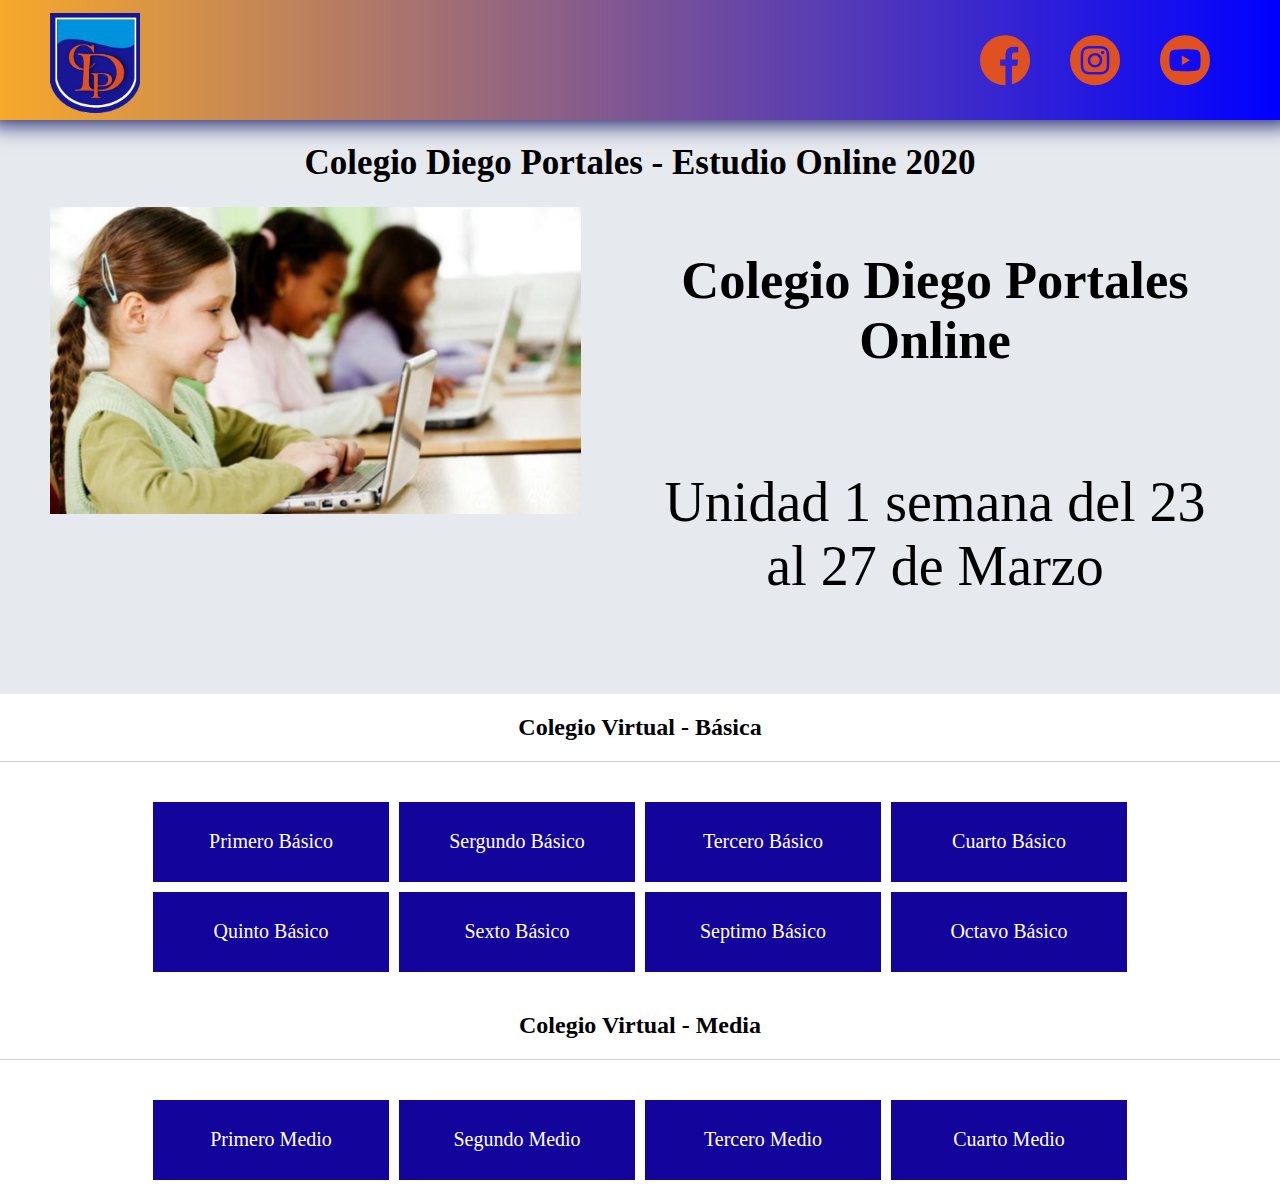
<file: index.html>
<!DOCTYPE html>
<html lang="en">
<head>
    <meta charset="UTF-8">
    <meta name="viewport" content="width=device-width, initial-scale=1.0">
    <link rel="stylesheet" href="css/css.css">
    <link rel="stylesheet" href="font/flaticon.css">
    <link href="https://vjs.zencdn.net/7.7.5/video-js.css" rel="stylesheet" />

  <!-- If you'd like to support IE8 (for Video.js versions prior to v7) -->
  <script src="https://vjs.zencdn.net/ie8/1.1.2/videojs-ie8.min.js"></script>
    <title>Colegio Diego Portales</title>
</head>
<body class="home-body">
    <header>
        <section class="macaya-icons-container"> 
            <div class="macaya-logo">
                <img src="images/logo.png" alt="">
            </div>
            <div class="macaya-icons">
                <a href="/"><span class="flaticon-001-facebook"></span></a>
                <a href="/" ><span class="flaticon-011-instagram"></span></a>
                <a href="/"><span class="flaticon-008-youtube"></span></a>
            </div>
        </section>
    
    </header>
    <main>
        <section class="macaya-virtual-online-container">

            <section class="macaya-virtual-online">
                <h1 class="macaya-virtual-title">Colegio Diego Portales - Estudio Online 2020</h1>
                <section class="image-macaya-virtual">
                    <img src="images/niñosestudiando.jpg" alt="">
                </section>
                <section class="info-macaya-virtual">
                        
                    <div class="info-title">
                        <h2>Colegio Diego Portales Online</h2>
                    </div>
                    <div class="info-macaya-virtual-info">
                        <p>Unidad 1 semana del 23 al 27 de Marzo</p>
                    </div>
                    
                </section>
            </section>
        </section>
        <section class="macaya-virtual-cursos">
            <h2>Colegio Virtual - Básica</h2>
            <section class="cursos-macaya-container">
                <section class="cursos-container-items">
                    <div class="cursos">
                        <a href="cursos/PrimeroBasico.html" class="curso-cuadro">
                            Primero Básico
                        </a>
                    </div>
                    <div class="cursos">
                        <a href="cursos/SegundoBasico.html" class="curso-cuadro">
                            Sergundo Básico
                        </a>
                    </div>
                    <div class="cursos">
                        <a href="#" class="curso-cuadro">
                            Tercero Básico
                        </a> 
                    </div>
                    <div class="cursos">
                        <a href="#" class="curso-cuadro">
                            Cuarto Básico
                        </a>
                    </div>
                    <div class="cursos">
                        <a href="#" class="curso-cuadro">
                            Quinto Básico
                        </a>
                    </div>
                    <div class="cursos">
                        <a href="#" class="curso-cuadro">
                            Sexto Básico
                        </a>
                    </div>
                    <div class="cursos">
                        <a href="#" class="curso-cuadro">
                            Septimo Básico
                        </a>
                    </div>
                    <div class="cursos">
                        <a href="cursos/OctavoBasico.html" class="curso-cuadro">
                            Octavo Básico
                        </a>
                    </div>
                </section>
            </section>
            </section>
            <section class="macaya-virtual-cursos">
                <h2>Colegio Virtual - Media</h2>
                <section class="cursos-macaya-container">
                    <section class="cursos-container-items">
                        <div class="cursos">
                            <a href="#" class="curso-cuadro">
                                Primero Medio
                            </a>
                        </div>
                        <div class="cursos">
                            <a href="#" class="curso-cuadro">
                                Segundo Medio
                            </a>
                        </div>
                        <div class="cursos">
                            <a href="#" class="curso-cuadro">
                                Tercero Medio
                            </a> 
                        </div>
                        <div class="cursos">
                            <a href="#" class="curso-cuadro">
                                Cuarto Medio
                            </a>
                        </div>
                        
                    </section>
                </section>
                </section>
        </main>
        
        
    </body>
</html>
</file>
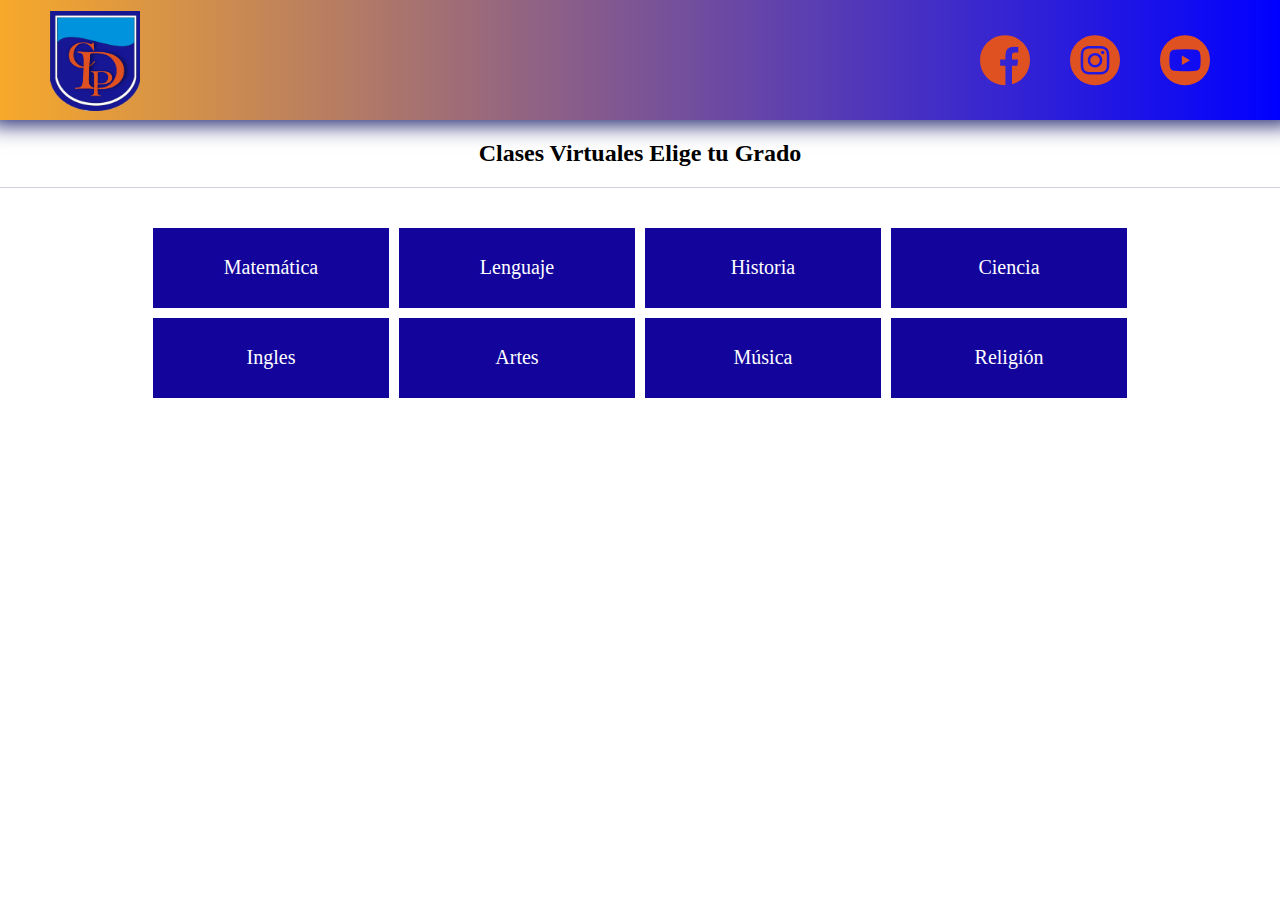
<file: asignaturas.html>
<!DOCTYPE html>
<html lang="en">
<head>
    <meta charset="UTF-8">
    <meta name="viewport" content="width=device-width, initial-scale=1.0">
    <link rel="stylesheet" href="css/css.css">
    <link rel="stylesheet" href="font/flaticon.css">
    <title>Diego Portales Online</title>
</head>
<body class="home-body">
    <header>
        <section class="macaya-icons-container"> 
            <div class="macaya-logo">
                <a href="index.html">
                    <img src="images/logo.png" alt="">

                </a>
            </div>
            <div class="macaya-icons">
                <a href="/"><span class="flaticon-001-facebook"></span></a>
                <a href="/" ><span class="flaticon-011-instagram"></span></a>
                <a href="/"><span class="flaticon-008-youtube"></span></a>
            </div>
        </section>
    
    </header>
    <main>
        <section class="macaya-virtual-cursos">
            <h2>Clases Virtuales Elige tu Grado</h2>
            <section class="cursos-macaya-container">
                <section class="cursos-container-items">
                    <div class="cursos">
                        <a href="" class="curso-cuadro">
                            Matemática
                        </a>
                    </div>
                    <div class="cursos">
                        <a href="" class="curso-cuadro">
                            Lenguaje
                        </a>
                    </div>
                    <div class="cursos">
                        <a href="" class="curso-cuadro">
                            Historia
                        </a>
                    </div>
                    <div class="cursos">
                        <a href="" class="curso-cuadro">
                            Ciencia
                        </a>
                    </div>
                    <div class="cursos">
                        <a href="" class="curso-cuadro">
                            Ingles
                        </a>
                    </div>
                    <div class="cursos">
                        <a href="" class="curso-cuadro">
                            Artes
                        </a>
                    </div>
                    <div class="cursos">
                        <a href="" class="curso-cuadro">
                            Música
                        </a>
                    </div>
                    <div class="cursos">
                        <a href="" class="curso-cuadro">
                            Religión
                        </a>
                    </div>
                                 
                </section>
            </section>
            </section>
        </main>
        
        
    </body>
</html>
</file>
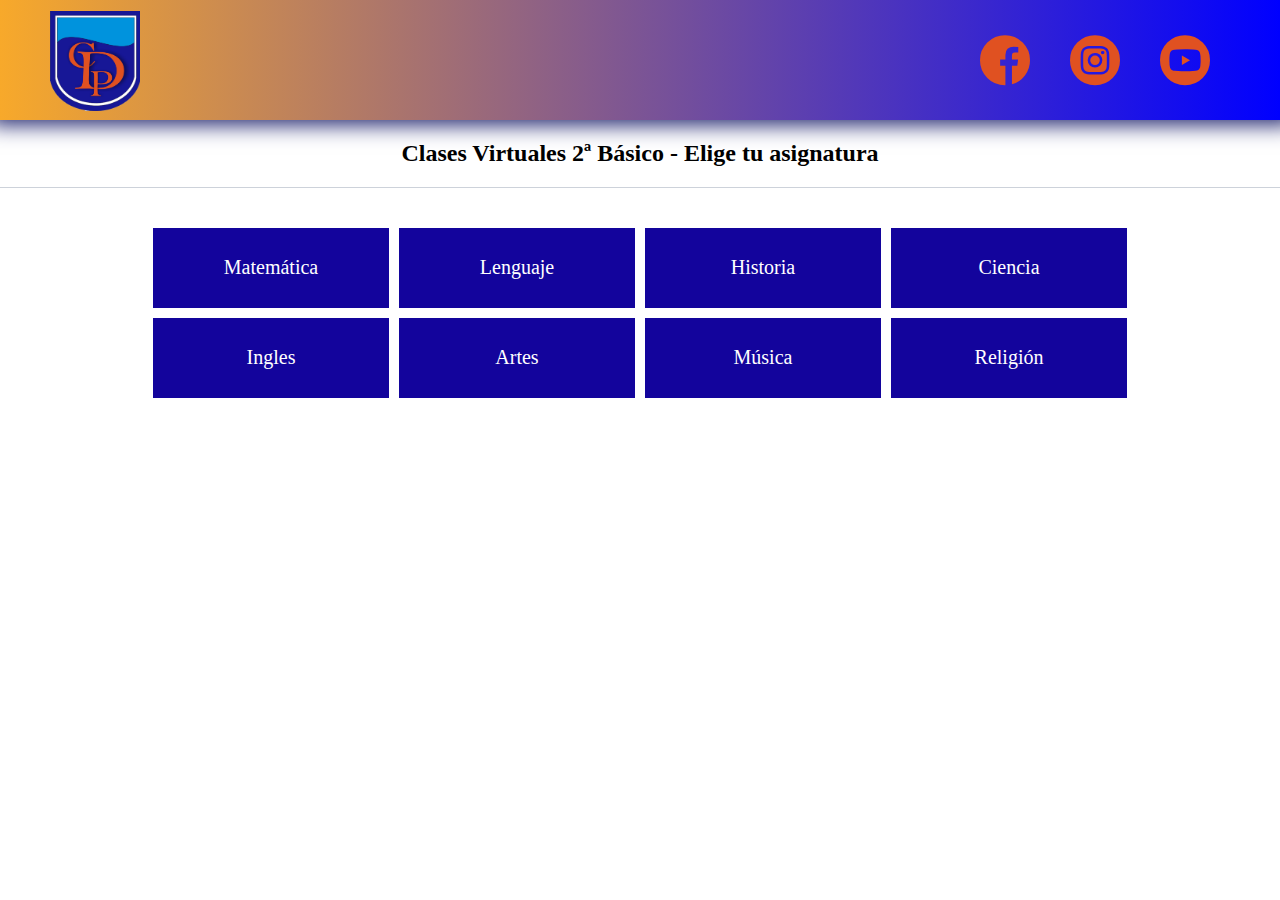
<file: cursos/OctavoBasico.html>
<!DOCTYPE html>
<html lang="en">
<head>
    <meta charset="UTF-8">
    <meta name="viewport" content="width=device-width, initial-scale=1.0">
    <link rel="stylesheet" href="../css/css.css">
    <link rel="stylesheet" href="../font/flaticon.css">
    <link href="https://vjs.zencdn.net/7.7.5/video-js.css" rel="stylesheet" />

  <!-- If you'd like to support IE8 (for Video.js versions prior to v7) -->
  <script src="https://vjs.zencdn.net/ie8/1.1.2/videojs-ie8.min.js"></script>
    <title>Diego Portales Online</title>
</head>
<body class="home-body">
    <header>
        <section class="macaya-icons-container"> 
            <div class="macaya-logo">
                <a href="../index.html">
                    <img src="../images/logo.png" alt="">
                </a>
            </div>
            <div class="macaya-icons">
                <a href="/"><span class="flaticon-001-facebook"></span></a>
                <a href="/" ><span class="flaticon-011-instagram"></span></a>
                <a href="/"><span class="flaticon-008-youtube"></span></a>
            </div>
        </section>
    
    </header>
    <main>
        <section class="macaya-virtual-cursos">
            <h2>Clases Virtuales 2ª Básico - Elige tu asignatura</h2>
            <section class="cursos-macaya-container">
                <section class="cursos-container-items">
                    <div class="cursos">
                        <a href="asignaturas/matematica/8basico/matematica8basico.html" class="curso-cuadro">
                            Matemática
                        </a>
                    </div>
                    <div class="cursos">
                        <a href="#" class="curso-cuadro">
                            Lenguaje
                        </a>
                    </div>
                    <div class="cursos">
                        <a href="" class="curso-cuadro">
                            Historia
                        </a>
                    </div>
                    <div class="cursos">
                        <a href="" class="curso-cuadro">
                            Ciencia
                        </a>
                    </div>
                    <div class="cursos">
                        <a href="" class="curso-cuadro">
                            Ingles
                        </a>
                    </div>
                    <div class="cursos">
                        <a href="" class="curso-cuadro">
                            Artes
                        </a>
                    </div>
                    <div class="cursos">
                        <a href="" class="curso-cuadro">
                            Música
                        </a>
                    </div>
                    <div class="cursos">
                        <a href="" class="curso-cuadro">
                            Religión
                        </a>
                    </div>
                                 
                </section>
            </section>
            </section>
        </main>
        
        
    </body>
</html>
</file>
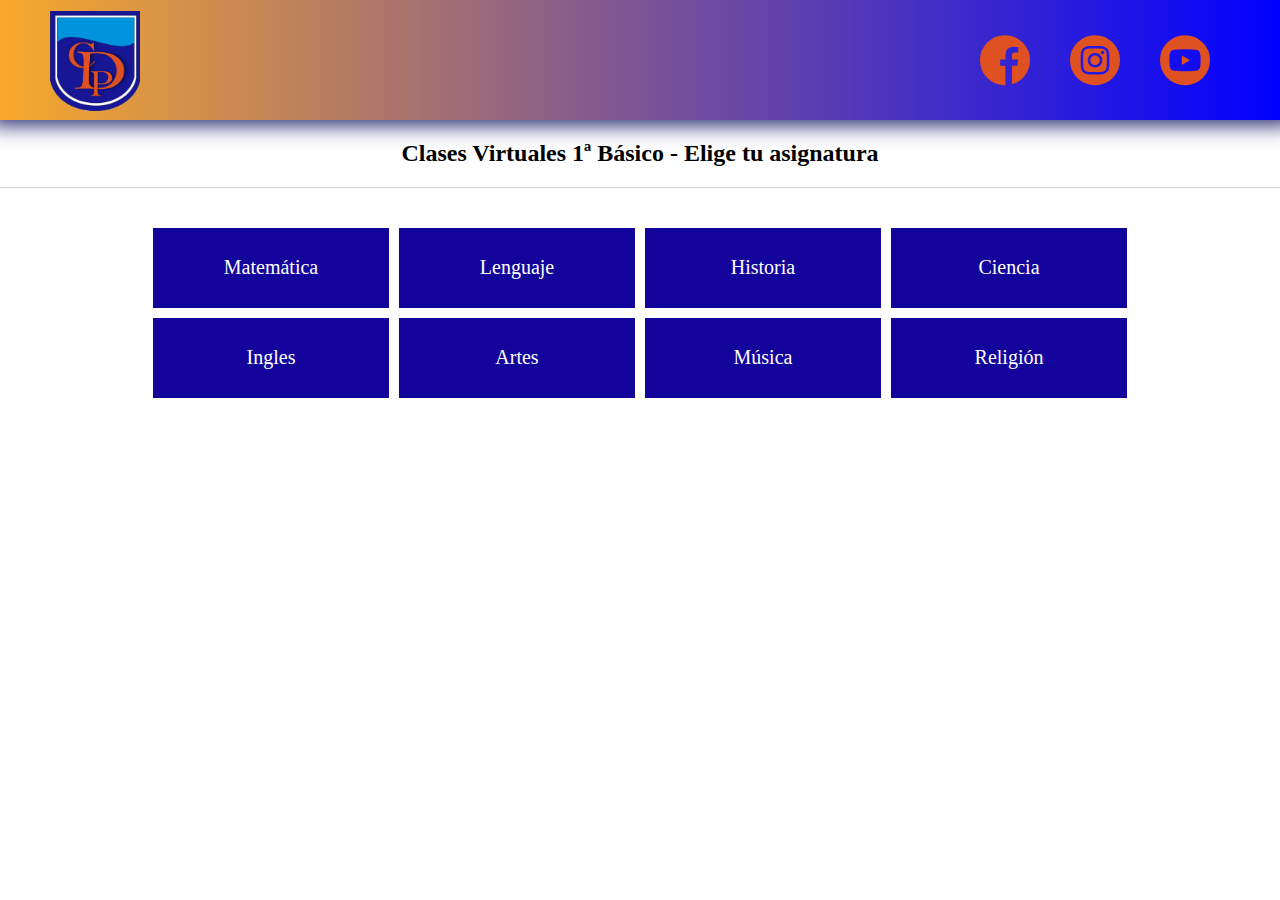
<file: cursos/PrimeroBasico.html>
<!DOCTYPE html>
<html lang="en">
<head>
    <meta charset="UTF-8">
    <meta name="viewport" content="width=device-width, initial-scale=1.0">
    <link rel="stylesheet" href="../css/css.css">
    <link rel="stylesheet" href="../font/flaticon.css">
    <link href="https://vjs.zencdn.net/7.7.5/video-js.css" rel="stylesheet" />

  <!-- If you'd like to support IE8 (for Video.js versions prior to v7) -->
  <script src="https://vjs.zencdn.net/ie8/1.1.2/videojs-ie8.min.js"></script>
    <title>Diego Portales Online</title>
</head>
<body class="home-body">
    <header>
        <section class="macaya-icons-container"> 
            <div class="macaya-logo">
                <a href="../index.html">
                    <img src="../images/logo.png" alt="">
                </a>
            </div>
            <div class="macaya-icons">
                <a href="/"><span class="flaticon-001-facebook"></span></a>
                <a href="/" ><span class="flaticon-011-instagram"></span></a>
                <a href="/"><span class="flaticon-008-youtube"></span></a>
            </div>
        </section>
    
    </header>
    <main>
        <section class="macaya-virtual-cursos">
            <h2>Clases Virtuales 1ª Básico - Elige tu asignatura</h2>
            <section class="cursos-macaya-container">
                <section class="cursos-container-items">
                    <div class="cursos">
                        <a href="" class="curso-cuadro">
                            Matemática
                        </a>
                    </div>
                    <div class="cursos">
                        <a href="../cursos/asignaturas/lenguaje/1basico/lenguaje1basico.html" class="curso-cuadro">
                            Lenguaje
                        </a>
                    </div>
                    <div class="cursos">
                        <a href="" class="curso-cuadro">
                            Historia
                        </a>
                    </div>
                    <div class="cursos">
                        <a href="" class="curso-cuadro">
                            Ciencia
                        </a>
                    </div>
                    <div class="cursos">
                        <a href="" class="curso-cuadro">
                            Ingles
                        </a>
                    </div>
                    <div class="cursos">
                        <a href="" class="curso-cuadro">
                            Artes
                        </a>
                    </div>
                    <div class="cursos">
                        <a href="" class="curso-cuadro">
                            Música
                        </a>
                    </div>
                    <div class="cursos">
                        <a href="" class="curso-cuadro">
                            Religión
                        </a>
                    </div>
                                 
                </section>
            </section>
            </section>
        </main>
        
        
    </body>
</html>
</file>
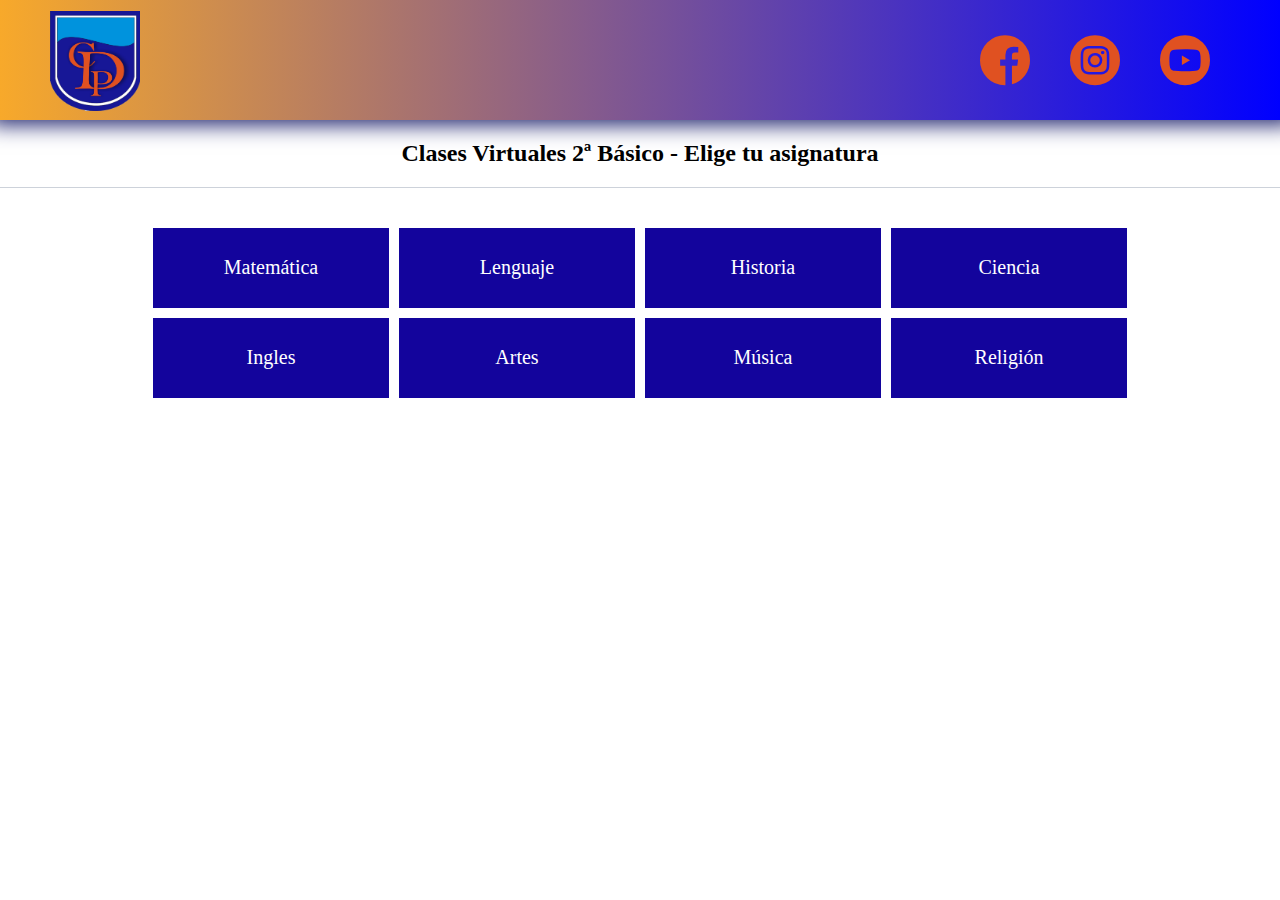
<file: cursos/SegundoBasico.html>
<!DOCTYPE html>
<html lang="en">
<head>
    <meta charset="UTF-8">
    <meta name="viewport" content="width=device-width, initial-scale=1.0">
    <link rel="stylesheet" href="../css/css.css">
    <link rel="stylesheet" href="../font/flaticon.css">
    <link href="https://vjs.zencdn.net/7.7.5/video-js.css" rel="stylesheet" />

  <!-- If you'd like to support IE8 (for Video.js versions prior to v7) -->
  <script src="https://vjs.zencdn.net/ie8/1.1.2/videojs-ie8.min.js"></script>
    <title>Diego Portales Online</title>
</head>
<body class="home-body">
    <header>
        <section class="macaya-icons-container"> 
            <div class="macaya-logo">
                <a href="../index.html">
                    <img src="../images/logo.png" alt="">
                </a>
            </div>
            <div class="macaya-icons">
                <a href="/"><span class="flaticon-001-facebook"></span></a>
                <a href="/" ><span class="flaticon-011-instagram"></span></a>
                <a href="/"><span class="flaticon-008-youtube"></span></a>
            </div>
        </section>
    
    </header>
    
    </section>
    <main>
        <section class="macaya-virtual-cursos">
            <h2>Clases Virtuales 2ª Básico - Elige tu asignatura</h2>
            <section class="cursos-macaya-container">
                <section class="cursos-container-items">
                    <div class="cursos">
                        <a href="" class="curso-cuadro">
                            Matemática
                        </a>
                    </div>
                    <div class="cursos">
                        <a href="asignaturas/lenguaje/2basico/lenguaje2basico.html" class="curso-cuadro">
                            Lenguaje
                        </a>
                    </div>
                    <div class="cursos">
                        <a href="" class="curso-cuadro">
                            Historia
                        </a>
                    </div>
                    <div class="cursos">
                        <a href="" class="curso-cuadro">
                            Ciencia
                        </a>
                    </div>
                    <div class="cursos">
                        <a href="" class="curso-cuadro">
                            Ingles
                        </a>
                    </div>
                    <div class="cursos">
                        <a href="" class="curso-cuadro">
                            Artes
                        </a>
                    </div>
                    <div class="cursos">
                        <a href="" class="curso-cuadro">
                            Música
                        </a>
                    </div>
                    <div class="cursos">
                        <a href="" class="curso-cuadro">
                            Religión
                        </a>
                    </div>
                                 
                </section>
            </section>
            </section>
        </main>
        
        
    </body>
</html>
</file>
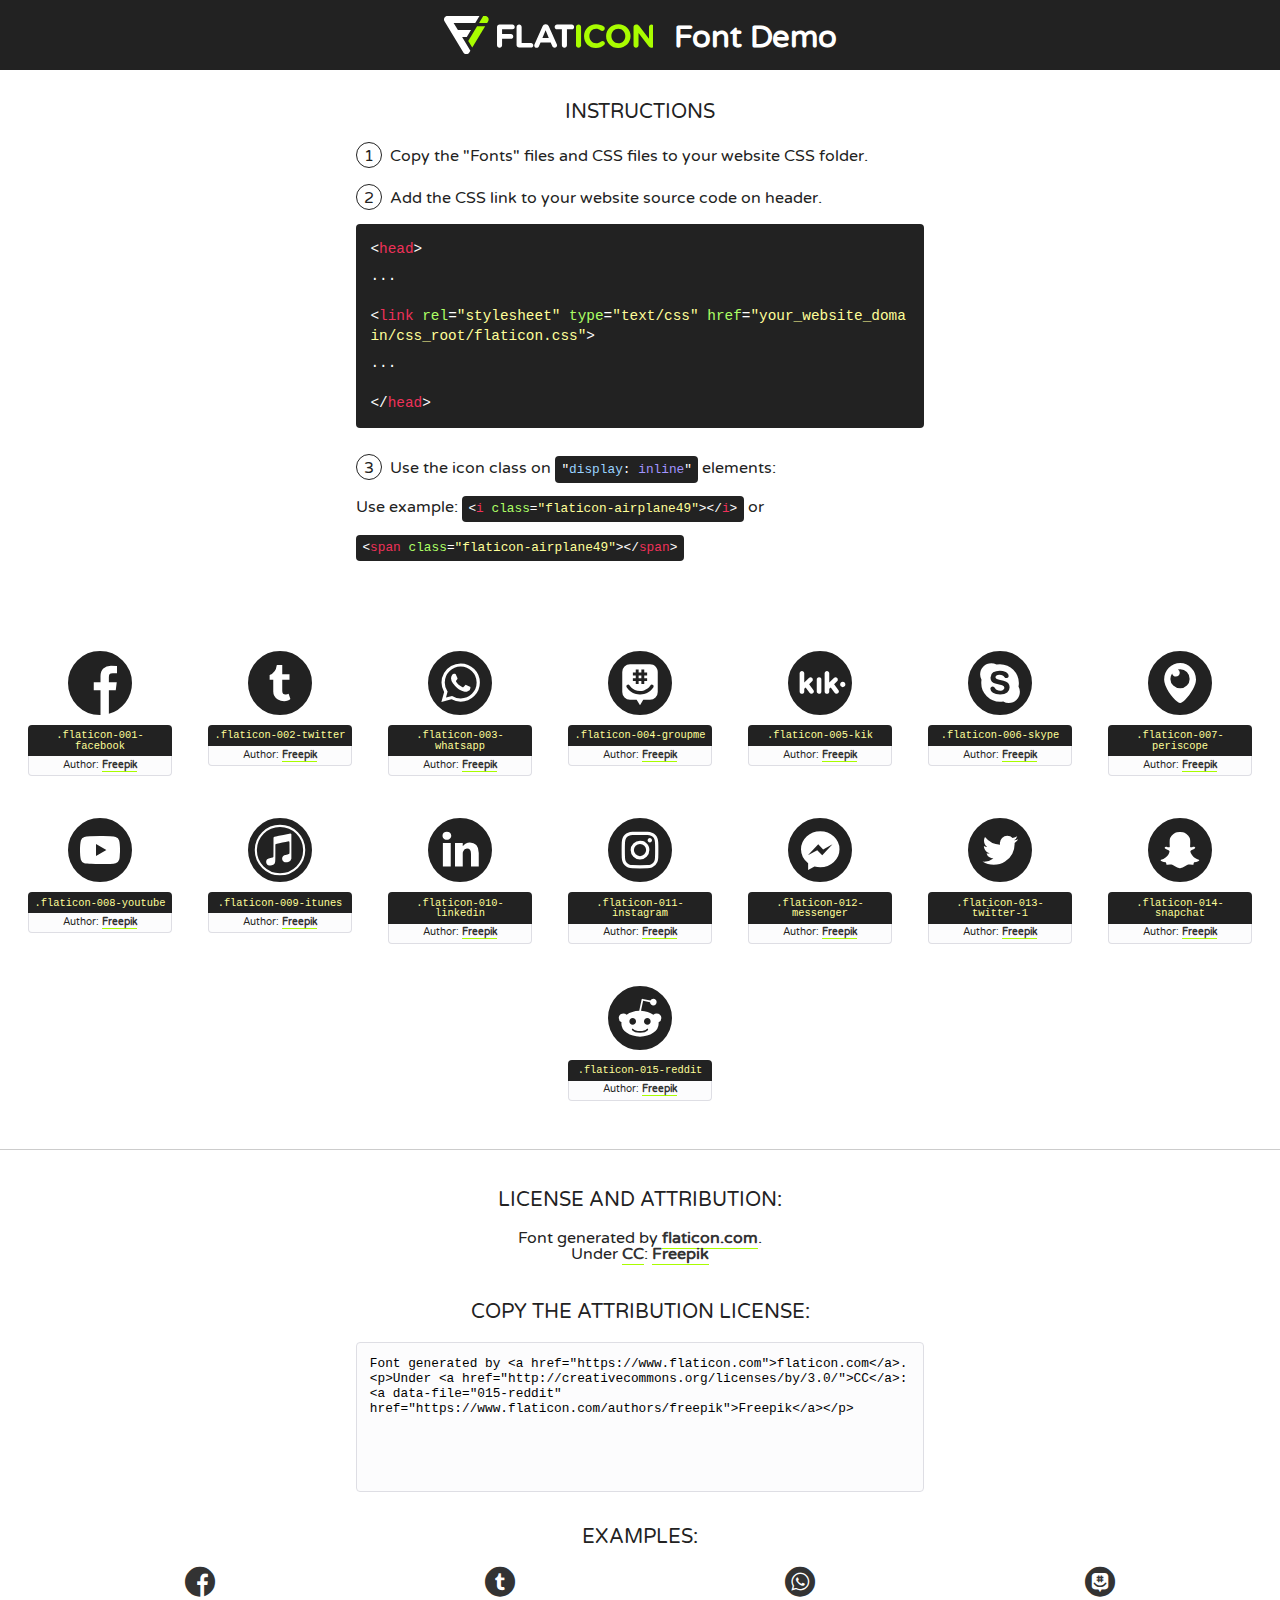
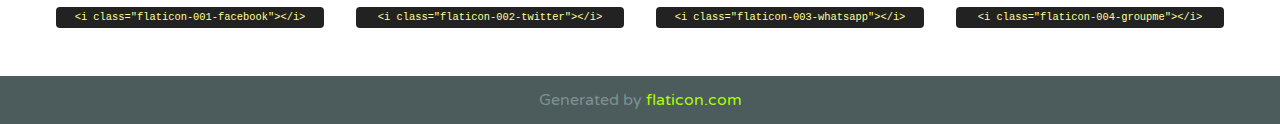
<file: font/flaticon.html>
<!DOCTYPE html>
<!--
  Flaticon icon font: Flaticon
  Creation date: 20/12/2018 09:27
-->
<html>
<!DOCTYPE html>
<html>

<head>
    <title>Flaticon WebFont</title>
    <link href="http://fonts.googleapis.com/css?family=Varela+Round" rel="stylesheet" type="text/css" />
    <link rel="stylesheet" type="text/css" href="flaticon.css">
    <meta charset="UTF-8">
    <style>
    html, body, div, span, applet, object, iframe,
    h1, h2, h3, h4, h5, h6, p, blockquote, pre,
    a, abbr, acronym, address, big, cite, code,
    del, dfn, em, img, ins, kbd, q, s, samp,
    small, strike, strong, sub, sup, tt, var,
    b, u, i, center,
    dl, dt, dd, ol, ul, li,
    fieldset, form, label, legend,
    table, caption, tbody, tfoot, thead, tr, th, td,
    article, aside, canvas, details, embed, 
    figure, figcaption, footer, header, hgroup, 
    menu, nav, output, ruby, section, summary,
    time, mark, audio, video {
        margin: 0;
        padding: 0;
        border: 0;
        font-size: 100%;
        font: inherit;
        vertical-align: baseline;
    }
    /* HTML5 display-role reset for older browsers */
    article, aside, details, figcaption, figure, 
    footer, header, hgroup, menu, nav, section {
        display: block;
    }
    body {
        line-height: 1;
    }
    ol, ul {
        list-style: none;
    }
    blockquote, q {
        quotes: none;
    }
    blockquote:before, blockquote:after,
    q:before, q:after {
        content: '';
        content: none;
    }
    table {
        border-collapse: collapse;
        border-spacing: 0;
    }
    body {
        font-family: 'Varela Round', Helvetica, Arial, sans-serif;
        font-size: 16px;
        color: #222;
    }
    a {
        color: #333;
        border-bottom: 1px solid #a9fd00;
        font-weight: bold;
        text-decoration: none;
    }
    * {
        -moz-box-sizing: border-box;
        -webkit-box-sizing: border-box;
        box-sizing: border-box;
        margin: 0;
        padding: 0;
    }
    [class^="flaticon-"]:before, [class*=" flaticon-"]:before, [class^="flaticon-"]:after, [class*=" flaticon-"]:after {
        font-family: Flaticon;
        font-size: 30px;
        font-style: normal;
        margin-left: 20px;
        color: #333;
    }
    .wrapper {
        max-width: 600px;
        margin: auto;
        padding: 0 1em;
    }
    .title {
        font-size: 1.25em;
        text-align: center;
        margin-bottom: 1em;
        text-transform: uppercase;
    }
    header {
        text-align: center;
        background-color: #222;
        color: #fff;
        padding: 1em;
    }
    header .logo {
        width: 210px;
        height: 38px;
        display: inline-block;
        vertical-align: middle;
        margin-right: 1em;
        border: none;
    }
    header strong {
        font-size: 1.95em;
        font-weight: bold;
        vertical-align: middle;
        margin-top: 5px;
        display: inline-block;
    }
    .demo {
        margin: 2em auto;
        line-height: 1.25em;
    }
    .demo ul li {
        margin-bottom: 1em;
    }
    .demo ul li .num {
        color: #222;
        border-radius: 20px;
        display: inline-block;
        width: 26px;
        padding: 3px;
        height: 26px;
        text-align: center;
        margin-right: 0.5em;
        border: 1px solid #222;
    }
    .demo ul li code {
        background-color: #222;
        border-radius: 4px;
        padding: 0.25em 0.5em;
        display: inline-block;
        color: #fff;
        font-family: Consolas,Monaco,Lucida Console,Liberation Mono,DejaVu Sans Mono,Bitstream Vera Sans Mono,Courier New, monospace;
        font-weight: lighter;
        margin-top: 1em;
        font-size: 0.8em;
        word-break: break-all;
    }
    .demo ul li code.big {
        padding: 1em;
        font-size: 0.9em;
    }
    .demo ul li code .red {
        color: #EF3159;
    }
    .demo ul li code .green {
        color: #ACFF65;
    }
    .demo ul li code .yellow {
        color: #FFFF99;
    }
    .demo ul li code .blue {
        color: #99D3FF;
    }
    .demo ul li code .purple {
        color: #A295FF;
    }
    .demo ul li code .dots {
        margin-top: 0.5em;
        display: block;
    }
    #glyphs {
        border-bottom: 1px solid #ccc;
        padding: 2em 0;
        text-align: center;
    }
    .glyph {
        display: inline-block;
        width: 9em;
        margin: 1em;
        text-align: center;
        vertical-align: top;
        background: #FFF;
    }
    .glyph .glyph-icon {
        padding: 10px;
        display: block;
        font-family:"Flaticon";
        font-size: 64px;
        line-height: 1;
    }
    .glyph .glyph-icon:before {
        font-size: 64px;
        color: #222;
        margin-left: 0;
    }
    .class-name {
        font-size: 0.65em;
        background-color: #222;
        color: #fff;
        border-radius: 4px 4px 0 0;
        padding: 0.5em;
        color: #FFFF99;
        font-family: Consolas,Monaco,Lucida Console,Liberation Mono,DejaVu Sans Mono,Bitstream Vera Sans Mono,Courier New, monospace;
    }
    .author-name {
        font-size: 0.6em;
        background-color: #fcfcfd;
        border: 1px solid #DEDEE4;
        border-top: 0;
        border-radius: 0 0 4px 4px;
        padding: 0.5em;
    }
    .class-name:last-child {
        font-size: 10px;
        color:#888;
    }
    .class-name:last-child a {
        font-size: 10px;
        color:#555;
    }
    .class-name:last-child a:hover {
        color:#a9fd00;
    }
    .glyph > input {
        display: block;
        width: 100px;
        margin: 5px auto;
        text-align: center;
        font-size: 12px;
        cursor: text;
    }
    .glyph > input.icon-input {
        font-family:"Flaticon";
        font-size: 16px;
        margin-bottom: 10px;
    }
    .attribution .title {
        margin-top: 2em;
    }
    .attribution textarea {
        background-color: #fcfcfd;
        padding: 1em;
        border: none;
        box-shadow: none;
        border: 1px solid #DEDEE4;
        border-radius: 4px;
        resize: none;
        width: 100%;
        height: 150px;
        font-size: 0.8em;
        font-family: Consolas,Monaco,Lucida Console,Liberation Mono,DejaVu Sans Mono,Bitstream Vera Sans Mono,Courier New, monospace;
        -webkit-appearance: none;
    }
    .iconsuse {
        margin: 2em auto;
        text-align: center;
        max-width: 1200px;
    }
    .iconsuse:after {
        content: '';
        display: table;
        clear: both;
    }
    .iconsuse .image {
        float: left;
        width: 25%;
        padding: 0 1em;
    }
    .iconsuse .image p {
        margin-bottom: 1em;
    }
    .iconsuse .image span {
        display: block;
        font-size: 0.65em;
        background-color: #222;
        color: #fff;
        border-radius: 4px;
        padding: 0.5em;
        color: #FFFF99;
        margin-top: 1em;
        font-family: Consolas,Monaco,Lucida Console,Liberation Mono,DejaVu Sans Mono,Bitstream Vera Sans Mono,Courier New, monospace;
    }
    #footer {
        text-align: center;
        background-color: #4C5B5C;
        color: #7c9192;
        padding: 1em;
    }
    #footer a {
        border: none;
        color: #a9fd00;
        font-weight: normal;
    }
    @media (max-width: 960px) {
        .iconsuse .image {
            width: 50%;
        }
    }
    @media (max-width: 560px) {
        .iconsuse .image {
            width: 100%;
        }
    }
    </style>
</head>

<body class="characters-off">

    <header>
        <a href="https://www.flaticon.com" target="_blank" class="logo">
            <svg version="1.1" xmlns="http://www.w3.org/2000/svg" xmlns:xlink="http://www.w3.org/1999/xlink" xmlns:a="http://ns.adobe.com/AdobeSVGViewerExtensions/3.0/" viewBox="0 0 560.875 102.036" enable-background="new 0 0 560.875 102.036" xml:space="preserve">
                <defs>
                </defs>
                <g>
                    <g class="letters">
                        <path fill="#ffffff" d="M141.596,29.675c0-3.777,2.985-6.767,6.764-6.767h34.438c3.426,0,6.15,2.728,6.15,6.15
                        c0,3.43-2.724,6.149-6.15,6.149h-27.674v13.091h23.719c3.429,0,6.151,2.724,6.151,6.15c0,3.43-2.723,6.149-6.151,6.149h-23.719
                        v17.574c0,3.773-2.986,6.761-6.764,6.761c-3.779,0-6.764-2.989-6.764-6.761V29.675z"></path>
                        <path fill="#ffffff" d="M193.844,29.149c0-3.781,2.985-6.767,6.764-6.767c3.776,0,6.763,2.985,6.763,6.767v42.957h25.039
                        c3.426,0,6.149,2.726,6.149,6.153c0,3.425-2.723,6.15-6.149,6.15h-31.802c-3.779,0-6.764-2.986-6.764-6.768V29.149z"></path>
                        <path fill="#ffffff" d="M241.891,75.71l21.438-48.407c1.492-3.341,4.215-5.357,7.906-5.357h0.792
                        c3.686,0,6.323,2.017,7.815,5.357l21.439,48.407c0.436,0.967,0.701,1.845,0.701,2.723c0,3.602-2.809,6.501-6.414,6.501
                        c-3.161,0-5.269-1.845-6.499-4.655l-4.132-9.661h-27.059l-4.301,10.102c-1.144,2.631-3.426,4.214-6.237,4.214
                        c-3.517,0-6.24-2.81-6.24-6.325C241.1,77.64,241.451,76.677,241.891,75.71z M279.932,58.666l-8.521-20.297l-8.526,20.297H279.932
                        z"></path>
                        <path fill="#ffffff" d="M314.864,35.387H301.86c-3.429,0-6.239-2.813-6.239-6.238c0-3.429,2.811-6.24,6.239-6.24h39.533
                        c3.426,0,6.237,2.811,6.237,6.24c0,3.425-2.811,6.238-6.237,6.238h-13.001v42.785c0,3.773-2.99,6.761-6.764,6.761
                        c-3.779,0-6.764-2.989-6.764-6.761V35.387z"></path>
                        <path fill="#A9FD00" d="M352.615,29.149c0-3.781,2.985-6.767,6.767-6.767c3.774,0,6.761,2.985,6.761,6.767v49.024
                        c0,3.773-2.987,6.761-6.761,6.761c-3.781,0-6.767-2.989-6.767-6.761V29.149z"></path>
                        <path fill="#A9FD00" d="M374.132,53.836v-0.179c0-17.481,13.178-31.801,32.065-31.801c9.22,0,15.459,2.458,20.557,6.238
                        c1.402,1.054,2.637,2.985,2.637,5.357c0,3.692-2.985,6.59-6.681,6.59c-1.845,0-3.071-0.702-4.044-1.319
                        c-3.776-2.813-7.729-4.393-12.562-4.393c-10.364,0-17.831,8.611-17.831,19.154v0.173c0,10.542,7.291,19.329,17.831,19.329
                        c5.715,0,9.492-1.756,13.359-4.834c1.049-0.874,2.458-1.491,4.039-1.491c3.429,0,6.325,2.813,6.325,6.236
                        c0,2.106-1.056,3.78-2.282,4.834c-5.539,4.834-12.036,7.733-21.878,7.733C387.572,85.464,374.132,71.493,374.132,53.836z"></path>
                        <path fill="#A9FD00" d="M433.009,53.836v-0.179c0-17.481,13.79-31.801,32.766-31.801c18.981,0,32.592,14.143,32.592,31.628v0.173
                        c0,17.483-13.785,31.807-32.769,31.807C446.625,85.464,433.009,71.32,433.009,53.836z M484.224,53.836v-0.179
                        c0-10.539-7.725-19.326-18.626-19.326c-10.893,0-18.449,8.611-18.449,19.154v0.173c0,10.542,7.73,19.329,18.626,19.329
                        C476.676,72.986,484.224,64.378,484.224,53.836z"></path>
                        <path fill="#A9FD00" d="M506.233,29.321c0-3.774,2.99-6.763,6.767-6.763h1.401c3.252,0,5.183,1.583,7.029,3.953l26.093,34.265
                        V29.059c0-3.692,2.99-6.677,6.681-6.677c3.683,0,6.671,2.985,6.671,6.677v48.934c0,3.78-2.987,6.765-6.764,6.765h-0.436
                        c-3.257,0-5.188-1.581-7.034-3.953l-27.056-35.492v32.944c0,3.687-2.985,6.676-6.678,6.676c-3.683,0-6.673-2.989-6.673-6.676
                        V29.321z"></path>
                    </g>
                    <g class="insignia">
                        <path fill="#ffffff" d="M48.372,56.137h12.517l11.156-18.537H37.186L25.688,18.539h57.825L94.668,0H9.271
                        C5.925,0,2.842,1.801,1.198,4.716c-1.644,2.907-1.593,6.482,0.134,9.343l50.38,83.501c1.678,2.781,4.689,4.476,7.938,4.476
                        c3.246,0,6.257-1.695,7.935-4.476l2.898-4.804L48.372,56.137z"></path>
                        <g class="i">
                            <path fill="#A9FD00" d="M93.575,18.539h0.031v0.004l21.652,0.004l2.705-4.488c1.727-2.861,1.778-6.436,0.133-9.343
                            C116.454,1.801,113.371,0,110.026,0h-5.294L93.575,18.539z"></path>
                            <polygon fill="#A9FD00" points="88.291,27.356 64.725,66.486 75.519,84.404 109.942,27.356"></polygon>
                        </g>
                    </g>
                </g>
            </svg>
        </a>
        <strong>Font Demo</strong>
    </header>


    <section class="demo wrapper">

        <p class="title">Instructions</p>

        <ul>
            <li>
                <span class="num">1</span>Copy the "Fonts" files and CSS files to your website CSS folder.
            </li>
            <li>
                <span class="num">2</span>Add the CSS link to your website source code on header.
                <code class="big">
                    &lt;<span class="red">head</span>&gt;
                    <br/><span class="dots">...</span>
                    <br/>&lt;<span class="red">link</span> <span class="green">rel</span>=<span class="yellow">"stylesheet"</span> <span class="green">type</span>=<span class="yellow">"text/css"</span> <span class="green">href</span>=<span class="yellow">"your_website_domain/css_root/flaticon.css"</span>&gt;
                    <br/><span class="dots">...</span>
                    <br/>&lt;/<span class="red">head</span>&gt;
                </code>
            </li>

            <li>
                <p>
                    <span class="num">3</span>Use the icon class on <code>"<span class="blue">display</span>:<span class="purple"> inline</span>"</code> elements:
                    <br />
                    Use example: <code>&lt;<span class="red">i</span> <span class="green">class</span>=<span class="yellow">&quot;flaticon-airplane49&quot;</span>&gt;&lt;/<span class="red">i</span>&gt;</code> or <code>&lt;<span class="red">span</span> <span class="green">class</span>=<span class="yellow">&quot;flaticon-airplane49&quot;</span>&gt;&lt;/<span class="red">span</span>&gt;</code>
            </li>
        </ul>

    </section>




   <section id="glyphs">          
    
      
        <div class="glyph"><div class="glyph-icon flaticon-001-facebook"></div>
            <div class="class-name">.flaticon-001-facebook</div>
            <div class="author-name">Author: <a data-file="001-facebook" href="https://www.flaticon.com/authors/freepik">Freepik</a> </div> 
        </div>        
        
        <div class="glyph"><div class="glyph-icon flaticon-002-twitter"></div>
            <div class="class-name">.flaticon-002-twitter</div>
            <div class="author-name">Author: <a data-file="002-twitter" href="https://www.flaticon.com/authors/freepik">Freepik</a> </div> 
        </div>        
        
        <div class="glyph"><div class="glyph-icon flaticon-003-whatsapp"></div>
            <div class="class-name">.flaticon-003-whatsapp</div>
            <div class="author-name">Author: <a data-file="003-whatsapp" href="https://www.flaticon.com/authors/freepik">Freepik</a> </div> 
        </div>        
        
        <div class="glyph"><div class="glyph-icon flaticon-004-groupme"></div>
            <div class="class-name">.flaticon-004-groupme</div>
            <div class="author-name">Author: <a data-file="004-groupme" href="https://www.flaticon.com/authors/freepik">Freepik</a> </div> 
        </div>        
        
        <div class="glyph"><div class="glyph-icon flaticon-005-kik"></div>
            <div class="class-name">.flaticon-005-kik</div>
            <div class="author-name">Author: <a data-file="005-kik" href="https://www.flaticon.com/authors/freepik">Freepik</a> </div> 
        </div>        
        
        <div class="glyph"><div class="glyph-icon flaticon-006-skype"></div>
            <div class="class-name">.flaticon-006-skype</div>
            <div class="author-name">Author: <a data-file="006-skype" href="https://www.flaticon.com/authors/freepik">Freepik</a> </div> 
        </div>        
        
        <div class="glyph"><div class="glyph-icon flaticon-007-periscope"></div>
            <div class="class-name">.flaticon-007-periscope</div>
            <div class="author-name">Author: <a data-file="007-periscope" href="https://www.flaticon.com/authors/freepik">Freepik</a> </div> 
        </div>        
        
        <div class="glyph"><div class="glyph-icon flaticon-008-youtube"></div>
            <div class="class-name">.flaticon-008-youtube</div>
            <div class="author-name">Author: <a data-file="008-youtube" href="https://www.flaticon.com/authors/freepik">Freepik</a> </div> 
        </div>        
        
        <div class="glyph"><div class="glyph-icon flaticon-009-itunes"></div>
            <div class="class-name">.flaticon-009-itunes</div>
            <div class="author-name">Author: <a data-file="009-itunes" href="https://www.flaticon.com/authors/freepik">Freepik</a> </div> 
        </div>        
        
        <div class="glyph"><div class="glyph-icon flaticon-010-linkedin"></div>
            <div class="class-name">.flaticon-010-linkedin</div>
            <div class="author-name">Author: <a data-file="010-linkedin" href="https://www.flaticon.com/authors/freepik">Freepik</a> </div> 
        </div>        
        
        <div class="glyph"><div class="glyph-icon flaticon-011-instagram"></div>
            <div class="class-name">.flaticon-011-instagram</div>
            <div class="author-name">Author: <a data-file="011-instagram" href="https://www.flaticon.com/authors/freepik">Freepik</a> </div> 
        </div>        
        
        <div class="glyph"><div class="glyph-icon flaticon-012-messenger"></div>
            <div class="class-name">.flaticon-012-messenger</div>
            <div class="author-name">Author: <a data-file="012-messenger" href="https://www.flaticon.com/authors/freepik">Freepik</a> </div> 
        </div>        
        
        <div class="glyph"><div class="glyph-icon flaticon-013-twitter-1"></div>
            <div class="class-name">.flaticon-013-twitter-1</div>
            <div class="author-name">Author: <a data-file="013-twitter-1" href="https://www.flaticon.com/authors/freepik">Freepik</a> </div> 
        </div>        
        
        <div class="glyph"><div class="glyph-icon flaticon-014-snapchat"></div>
            <div class="class-name">.flaticon-014-snapchat</div>
            <div class="author-name">Author: <a data-file="014-snapchat" href="https://www.flaticon.com/authors/freepik">Freepik</a> </div> 
        </div>        
        
        <div class="glyph"><div class="glyph-icon flaticon-015-reddit"></div>
            <div class="class-name">.flaticon-015-reddit</div>
            <div class="author-name">Author: <a data-file="015-reddit" href="https://www.flaticon.com/authors/freepik">Freepik</a> </div> 
        </div>        
        

    </section>



    <section class="attribution wrapper"   style="text-align:center;">

      <div class="title">License and attribution:</div><div class="attrDiv">Font generated by <a href="https://www.flaticon.com">flaticon.com</a>. <div><p>Under <a href="http://creativecommons.org/licenses/by/3.0/">CC</a>: <a data-file="015-reddit" href="https://www.flaticon.com/authors/freepik">Freepik</a></p>  </div>
      </div>
      <div class="title">Copy the Attribution License:</div>

    <textarea onclick="this.focus();this.select();">Font generated by &lt;a href=&quot;https://www.flaticon.com&quot;&gt;flaticon.com&lt;/a&gt;. <p>Under <a href="http://creativecommons.org/licenses/by/3.0/">CC</a>: <a data-file="015-reddit" href="https://www.flaticon.com/authors/freepik">Freepik</a></p>  
     </textarea>

    </section>

    <section class="iconsuse">

          <div class="title">Examples:</div>            
             
            <div class="image">
                <p>
                    <i class="glyph-icon flaticon-001-facebook"></i> 
                    <span>&lt;i class=&quot;flaticon-001-facebook&quot;&gt;&lt;/i&gt;</span>
                </p>
            </div>
            
            <div class="image">
                <p>
                    <i class="glyph-icon flaticon-002-twitter"></i> 
                    <span>&lt;i class=&quot;flaticon-002-twitter&quot;&gt;&lt;/i&gt;</span>
                </p>
            </div>
            
            <div class="image">
                <p>
                    <i class="glyph-icon flaticon-003-whatsapp"></i> 
                    <span>&lt;i class=&quot;flaticon-003-whatsapp&quot;&gt;&lt;/i&gt;</span>
                </p>
            </div>
            
            <div class="image">
                <p>
                    <i class="glyph-icon flaticon-004-groupme"></i> 
                    <span>&lt;i class=&quot;flaticon-004-groupme&quot;&gt;&lt;/i&gt;</span>
                </p>
            </div>
                       
        </div>
                            
    </section>

<div id="footer">
    <div>Generated by <a href="https://www.flaticon.com">flaticon.com</a>
    </div>
</div>



</body>
</html>
</file>
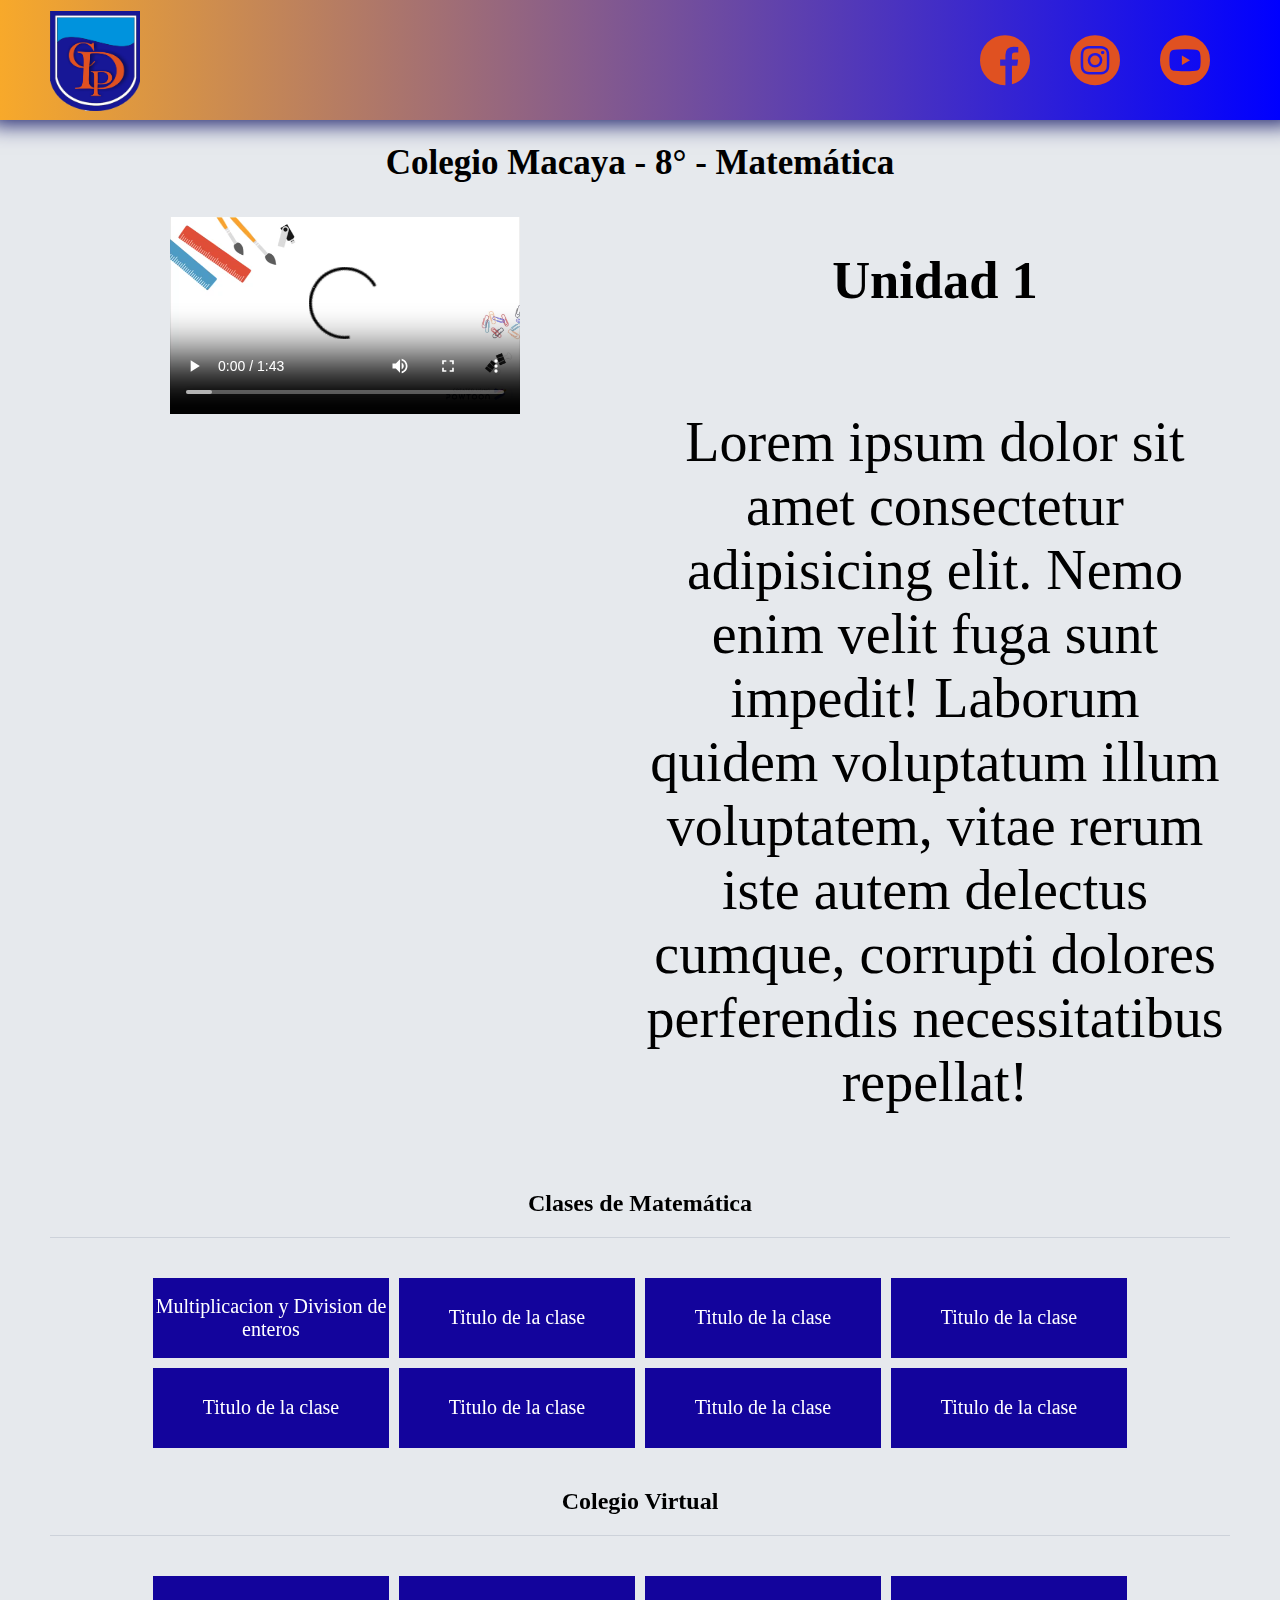
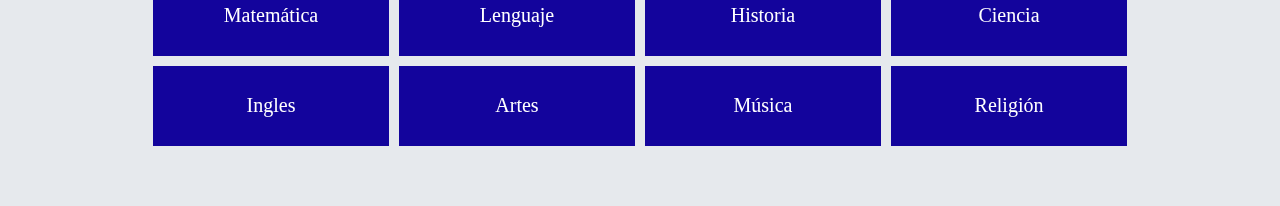
<file: cursos/asignaturas/matematica/8basico/matematica8basico.html>
<!DOCTYPE html>
<html lang="en">
<head>
    <meta charset="UTF-8">
    <meta name="viewport" content="width=device-width, initial-scale=1.0">
    <link rel="stylesheet" href="../../../../css/css.css">
    <link rel="stylesheet" href="../../../../font/flaticon.css">
    <link href="https://vjs.zencdn.net/7.7.5/video-js.css" rel="stylesheet"/>

  <!-- If you'd like to support IE8 (for Video.js versions prior to v7) -->
  <script src="https://vjs.zencdn.net/ie8/1.1.2/videojs-ie8.min.js"></script>
    <title>Diego Portales Online</title>
</head>
<body class="home-body">
    <header>
        <section class="macaya-icons-container"> 
            <div class="macaya-logo">
                <a href="../../../../index.html">
                <img src="../../../../images/logo.png" alt="">
                </a>
            </div>
            <div class="macaya-icons">
                <a href="/"><span class="flaticon-001-facebook"></span></a>
                <a href="/" ><span class="flaticon-011-instagram"></span></a>
                <a href="/"><span class="flaticon-008-youtube"></span></a>
            </div>
        </section>
    
    </header>
    <section class="macaya-virtual-online-container">

        <section class="macaya-virtual-online">
            <h1 class="macaya-virtual-title">Colegio Macaya - 8° - Matemática</h1>
            <section class="macaya-video">
                <div class="contenedor-video">
                
                    <video class="video-macaya" width="" src="../../../../videos/8basico/metamatica/8matematica-1.mp4" controls></video>    
                </div>
            </section>
            <section class="info-macaya-virtual">
                    
                <div class="info-title">
                    <h2>Unidad 1</h2>
                </div>
                <div class="info-macaya-virtual-info">
                    <p>Lorem ipsum dolor sit amet consectetur adipisicing elit. Nemo enim velit fuga sunt impedit! Laborum quidem voluptatum illum voluptatem, vitae rerum iste autem delectus cumque, corrupti dolores perferendis necessitatibus repellat!</p>
                </div>
                
            </section>
        </section>

    <main>
        <section class="macaya-virtual-cursos">
            <h2>Clases de Matemática</h2>
            <section class="cursos-macaya-container">
                <section class="cursos-container-items">
                    <div class="cursos">
                        <a href="" class="curso-cuadro">
                            Multiplicacion y Division de enteros
                        </a>
                    </div>
                    <div class="cursos">
                        <a href="" class="curso-cuadro">
                            Titulo de la clase
                        </a>
                    </div>
                    <div class="cursos">
                        <a href="" class="curso-cuadro">
                            Titulo de la clase
                        </a>
                    </div>
                    <div class="cursos">
                        <a href="" class="curso-cuadro">
                            Titulo de la clase
                        </a>
                    </div>
                    <div class="cursos">
                        <a href="" class="curso-cuadro">
                            Titulo de la clase
                        </a>
                    </div>
                    <div class="cursos">
                        <a href="" class="curso-cuadro">
                            Titulo de la clase
                        </a>
                    </div>
                    <div class="cursos">
                        <a href="" class="curso-cuadro">
                            Titulo de la clase
                        </a>
                    </div>
                    <div class="cursos">
                        <a href="" class="curso-cuadro">
                            Titulo de la clase
                        </a>
                    </div>
                                 
                </section>
            </section>
            </section>
        </main>
    <main>
        <section class="macaya-virtual-cursos">
            <h2>Colegio Virtual</h2>
            <section class="cursos-macaya-container">
                <section class="cursos-container-items">
                    <div class="cursos">
                        <a href="" class="curso-cuadro">
                            Matemática
                        </a>
                    </div>
                    <div class="cursos">
                        <a href="" class="curso-cuadro">
                            Lenguaje
                        </a>
                    </div>
                    <div class="cursos">
                        <a href="" class="curso-cuadro">
                            Historia
                        </a>
                    </div>
                    <div class="cursos">
                        <a href="" class="curso-cuadro">
                            Ciencia
                        </a>
                    </div>
                    <div class="cursos">
                        <a href="" class="curso-cuadro">
                            Ingles
                        </a>
                    </div>
                    <div class="cursos">
                        <a href="" class="curso-cuadro">
                            Artes
                        </a>
                    </div>
                    <div class="cursos">
                        <a href="" class="curso-cuadro">
                            Música
                        </a>
                    </div>
                    <div class="cursos">
                        <a href="" class="curso-cuadro">
                            Religión
                        </a>
                    </div>
                                 
                </section>
            </section>
            </section>
        </main>
        
        
    </body>
</html>
</file>
<file: css/css.css>
body{
    margin: 0;
    padding: 0;

}
a{
    text-decoration: none;
    color: #E05121;
    
}
a:hover{
    color: green;
}
.macaya-icons-container {
    height: 120px;
    display: grid;
    grid-template-columns: repeat(2, 1fr);
    background: linear-gradient(to left, rgb(0, 0, 255) 0%, rgba(246, 153, 3, 0.842) 100%);
    box-shadow: 2px -7px 20px 12px #222770;
    position: relative;
    z-index: 1;
}
.macaya-icons-container img {
    width: 100px;
    
}
.macaya-icons-container .macaya-icons{
    display: flex;
    justify-content: flex-end;
    align-items: center;
    margin-right: 50px;
}
.macaya-icons a {
    padding: 0 20px;
    color: #E05121;
}
.macaya-icons-container .macaya-logo img{
    width: 90px;
    height: 100px;
    
}

.macaya-icons-container .macaya-logo{
    display: flex;
    align-items: center;
    margin-left: 50px;
    margin-top: 5px;
    
}

.main{
    display: grid;
}

.macaya-virtual-online{
    display: grid;
    grid-template-columns: 1fr 1fr;
    grid-template-rows: 1fr;
    /* background: red; */
}
.macaya-virtual-online-container{
    background-color: #e6e9ed;
    padding: 0 50px 40px;

}

.macaya-virtual-online-container .video-macaya{
    width: 100%;
    max-width: 350px;
    height: auto;
    
}
.macaya-virtual-online-container .macaya-video .contenedor-video{
   height: auto;
   width: inherit;
    /* border: 1px solid red; */
    text-align: center;
    padding: 10px;
    /* background: red; */
}
.macaya-virtual-title{
    display: grid;
    grid-column: 1 / 2 span;
    justify-content: center;
    font-size: 35px;
    animation: neon-shadow .5s infinite alternate;
}
@keyframes neon-shadow {
    0% {
        text-shadow: 0 0 15px rgba(7, 3, 255, 0.2);
    }

    100% {
        text-shadow: 0 0 15px rgba(131, 110, 18, 0.979);
    }
}

.image-macaya-virtual img{
    width: 90%;
    animation: neonboxShadown 3s alternate infinite;
}
@keyframes neonboxShadown {
    0% {
        box-shadow: -5px 0 10px 0 rgba(25, 18, 131, 0.979);
    }

    33% {
        box-shadow: 0 -5px 10px 0 rgba(25, 18, 131, 0.979);
    }

    66% {
        box-shadow: 5px 0 10px 0 rgba(25, 18, 131, 0.979);
    }

    100% {
        box-shadow: 0 5px 10px 0 rgba(25, 18, 131, 0.979);
    }
}
.info-macaya-virtual .info-title{
    display: grid;
    align-items: center;
    justify-content: center;
    font-size: 35px;
    text-align: center;
}
.info-macaya-virtual-info {
    font-size: 56px;
    text-align: center;
}

.macaya-virtual-cursos{
   display: grid;
}
.macaya-virtual-cursos h2{
    border-bottom: 1px solid #cdd2da;
    padding-bottom: 20px;
    text-align: center;
}
.cursos-macaya-container{
    display: grid;
    justify-content: center;
    grid-template-columns: minmax(auto,1024px);
}
.cursos-container-items{
    display: grid;
    grid-auto-rows: 1fr;
    grid-template-columns: repeat(4,1fr);
    margin: 20px 25px;
    justify-items: center;
    gap: 10px 10px;

}
.cursos-container-items .cursos{
    height: 80px;
    text-align: center;
    background-color: rgb(19, 4, 156);
    width: 100%;
    display: grid;
    justify-content: center;
    align-content: center;
}
.cursos a{
    color: white;
    font-size: 20px;
    height: inherit;
    width: 100%;
    display: flex;
    align-items: center;
}

@media screen and (max-width: 1195px) {
    .macaya-virtual-title {
        display: grid;
        grid-column: 1;
        justify-content: center;
        font-size: 35px;
    }
    .macaya-virtual-online {
        display: grid;
        grid-template-columns: 1fr;
        grid-template-rows: 4fr;
    }
    .image-macaya-virtual {
        display: flex;
        justify-content: center;
    }
    .image-macaya-virtual  img{
        width: 80%;
        height: 80%;
    }
    .cursos-container-items{
        display: grid;
        grid-auto-rows: 1fr;
        grid-template-columns: repeat(2,1fr);
     
        justify-content: center;
        gap: 10px 10px;
    }

}


@media screen and (max-width: 767px) {
    .macaya-virtual-title {
        display: grid;
        grid-column: 1;
        justify-content: center;
        font-size: 25px;
        text-align: center;
    }
    .macaya-virtual-online {
        display: grid;
        grid-template-columns: 1fr;
        grid-template-rows: 8fr;
    }
    .image-macaya-virtual {
        display: flex;
        justify-content: center;
    }
    .info-macaya-virtual-info {
        font-size: 25px;
        text-align: center;
    }
    .image-macaya-virtual  img{
        width: 80%;
    }
    .cursos-container-items{
        display: grid;
        
        grid-template-columns: repeat(1,1fr);
     
        justify-content: center;
        gap: 10px 10px;
    }
    .info-macaya-virtual .info-title{
        display: grid;
        align-items: center;
        justify-content: center;
        font-size: 20px;
    }
    .cursos a{
        font-size: 30px;
    }
  
}

@media screen and (max-width: 425px) {
    .macaya-icons-container .macaya-icons{
     display: flex;
        justify-items: center;
        margin-right: 0;
        margin-bottom: 20px;
    }
    .macaya-icons-container .macaya-logo{
        display: flex;
        align-items: center;
        margin-left: 0;
        
    }
    .info-macaya-virtual-info {
        font-size: 15px;
        text-align: center;
    }
    .macaya-icons-container {
    height: auto;
    display: grid;
    grid-template-columns: repeat(1, 1fr);
    background: linear-gradient(to left, rgba(189, 235, 199, 0.685) 0%, rgba(27, 144, 52, 0.842) 100%);
    box-shadow: 2px -7px 20px 12px #347022;
    position: relative;
    z-index: 1;
    justify-items: center;
    }
    .macaya-icons a {
        margin-top: 10px;
        padding: 0 10px;
    }

    .cursos a{
        font-size: 25px;
    }
   
}
</file>
<file: font/flaticon.css>
/*
  	Flaticon icon font: Flaticon
  	Creation date: 20/12/2018 09:27
  	*/

@font-face {
  font-family: "Flaticon";
  src: url("./Flaticon.eot");
  src: url("./Flaticon.eot?#iefix") format("embedded-opentype"),
       url("./Flaticon.woff") format("woff"),
       url("./Flaticon.ttf") format("truetype"),
       url("./Flaticon.svg#Flaticon") format("svg");
  font-weight: normal;
  font-style: normal;
}

@media screen and (-webkit-min-device-pixel-ratio:0) {
  @font-face {
    font-family: "Flaticon";
    src: url("./Flaticon.svg#Flaticon") format("svg");
  }
}

[class^="flaticon-"]:before, [class*=" flaticon-"]:before,
[class^="flaticon-"]:after, [class*=" flaticon-"]:after {   
  font-family: Flaticon;
        font-size: 50px;
font-style: normal;
/* margin-left: 20px; */
}

.flaticon-001-facebook:before { content: "\f100"; }
.flaticon-002-twitter:before { content: "\f101"; }
.flaticon-003-whatsapp:before { content: "\f102"; }
.flaticon-004-groupme:before { content: "\f103"; }
.flaticon-005-kik:before { content: "\f104"; }
.flaticon-006-skype:before { content: "\f105"; }
.flaticon-007-periscope:before { content: "\f106"; }
.flaticon-008-youtube:before { content: "\f107"; }
.flaticon-009-itunes:before { content: "\f108"; }
.flaticon-010-linkedin:before { content: "\f109"; }
.flaticon-011-instagram:before { content: "\f10a"; }
.flaticon-012-messenger:before { content: "\f10b"; }
.flaticon-013-twitter-1:before { content: "\f10c"; }
.flaticon-014-snapchat:before { content: "\f10d"; }
.flaticon-015-reddit:before { content: "\f10e"; }
</file>
